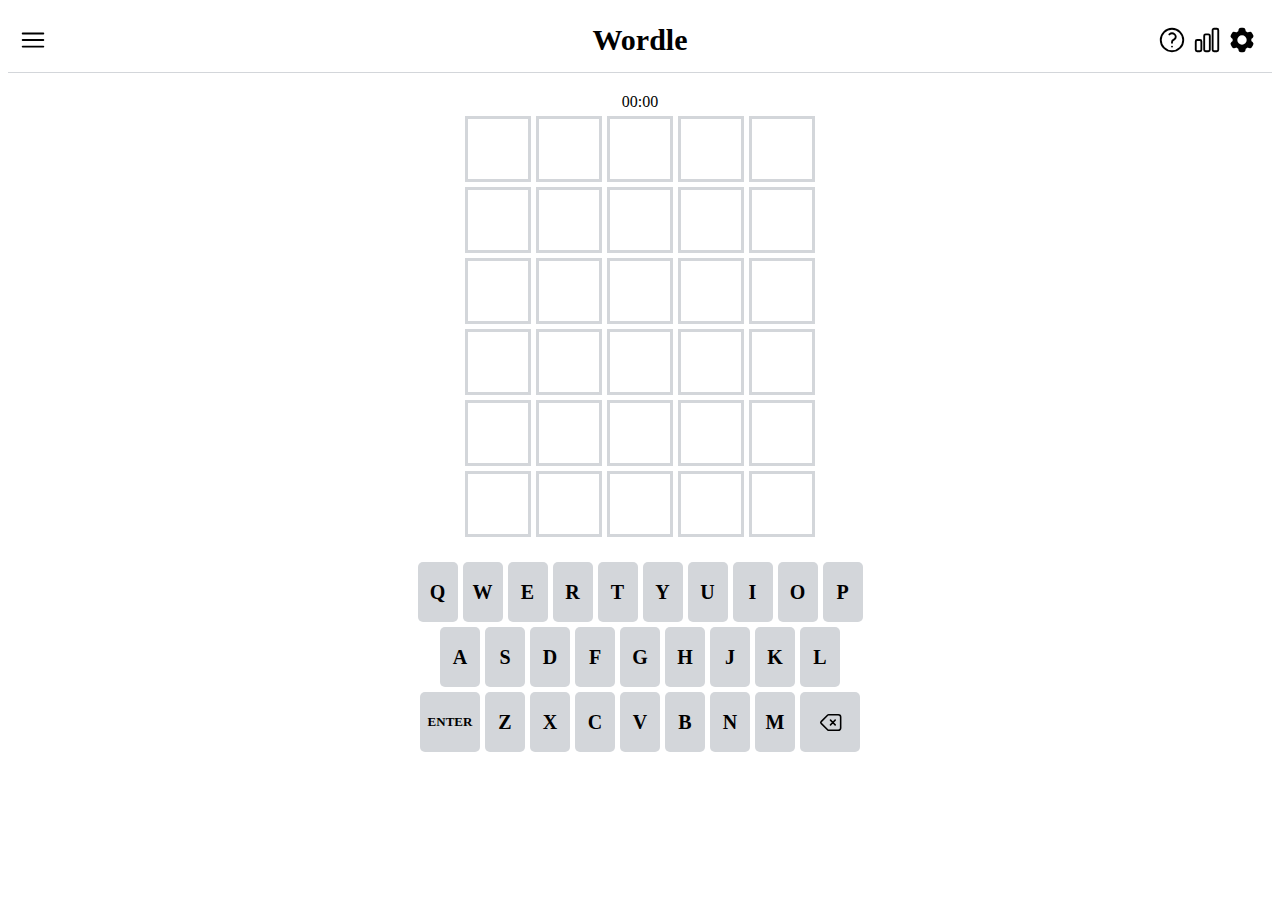
<file: index.html>
<!DOCTYPE html>
<html lang="en">
  <head>
    <meta charset="UTF-8" />
    <meta name="viewport" content="width=device-width, initial-scale=1.0" />
    <title>Wordle!!</title>
    <link rel="stylesheet" href="css/main.css" />
    <link rel="stylesheet" href="css/footer.css" />
    <link rel="stylesheet" href="css/header.css" />
  </head>
  <body>
    <header>
      <div class="appheader">
        <div class="appheader-menu-left">
          <img src="assets/menu.svg" alt="" />
        </div>
        <div class="appheader-title">Wordle</div>
        <div class="appheader-menu-right">
          <img src="assets/questionmark.svg" alt="" />
          <img src="assets/statistics.svg" alt="" />
          <img src="assets/setting.svg" alt="" />
        </div>
      </div>
    </header>
    <main>
      <div id="timer">00:00</div>

      <div class="board-row row-0">
        <div class="board-block" data-index="00"></div>
        <div class="board-block" data-index="01"></div>
        <div class="board-block" data-index="02"></div>
        <div class="board-block" data-index="03"></div>
        <div class="board-block" data-index="04"></div>
      </div>
      <div class="board-row row-1">
        <div class="board-block" data-index="10"></div>
        <div class="board-block" data-index="11"></div>
        <div class="board-block" data-index="12"></div>
        <div class="board-block" data-index="13"></div>
        <div class="board-block" data-index="14"></div>
      </div>
      <div class="board-row row-2">
        <div class="board-block" data-index="20"></div>
        <div class="board-block" data-index="21"></div>
        <div class="board-block" data-index="22"></div>
        <div class="board-block" data-index="23"></div>
        <div class="board-block" data-index="24"></div>
      </div>
      <div class="board-row row-3">
        <div class="board-block" data-index="30"></div>
        <div class="board-block" data-index="31"></div>
        <div class="board-block" data-index="32"></div>
        <div class="board-block" data-index="33"></div>
        <div class="board-block" data-index="34"></div>
      </div>
      <div class="board-row row-4">
        <div class="board-block" data-index="40"></div>
        <div class="board-block" data-index="41"></div>
        <div class="board-block" data-index="42"></div>
        <div class="board-block" data-index="43"></div>
        <div class="board-block" data-index="44"></div>
      </div>
      <div class="board-row row-5">
        <div class="board-block" data-index="50"></div>
        <div class="board-block" data-index="51"></div>
        <div class="board-block" data-index="52"></div>
        <div class="board-block" data-index="53"></div>
        <div class="board-block" data-index="54"></div>
      </div>
    </main>
    <footer>
      <div class="keyboard-row row0">
        <div class="keyboard-block" data-key="Q">Q</div>
        <div class="keyboard-block" data-key="W">W</div>
        <div class="keyboard-block" data-key="E">E</div>
        <div class="keyboard-block" data-key="R">R</div>
        <div class="keyboard-block" data-key="T">T</div>
        <div class="keyboard-block" data-key="Y">Y</div>
        <div class="keyboard-block" data-key="U">U</div>
        <div class="keyboard-block" data-key="I">I</div>
        <div class="keyboard-block" data-key="O">O</div>
        <div class="keyboard-block" data-key="P">P</div>
      </div>
      <div class="keyboard-row row1">
        <div class="keyboard-block" data-key="A">A</div>
        <div class="keyboard-block" data-key="S">S</div>
        <div class="keyboard-block" data-key="D">D</div>
        <div class="keyboard-block" data-key="F">F</div>
        <div class="keyboard-block" data-key="G">G</div>
        <div class="keyboard-block" data-key="H">H</div>
        <div class="keyboard-block" data-key="J">J</div>
        <div class="keyboard-block" data-key="K">K</div>
        <div class="keyboard-block" data-key="L">L</div>
      </div>
      <div class="keyboard-row row2">
        <div class="keyboard-block-enter" data-key="ENTER">ENTER</div>
        <div class="keyboard-block" data-key="Z">Z</div>
        <div class="keyboard-block" data-key="X">X</div>
        <div class="keyboard-block" data-key="C">C</div>
        <div class="keyboard-block" data-key="V">V</div>
        <div class="keyboard-block" data-key="B">B</div>
        <div class="keyboard-block" data-key="N">N</div>
        <div class="keyboard-block" data-key="M">M</div>
        <div class="keyboard-block-backspace" data-key="BACK">
          <img src="assets/backspace.svg" alt="" />
        </div>
      </div>
    </footer>
    <script src="js/index.js"></script>
  </body>
</html>
</file>
<file: css/main.css>
main {
  display: flex;
  flex-direction: column;
  justify-content: center;
  align-items: center;
  gap: 5px; /*갭으로 각 간격을 띄울 수 있다.*/
}
.board-row {
  display: flex;
  justify-content: center;
  align-items: center;
  gap: 5px;
}

.board-block {
  display: flex;
  justify-content: center;
  align-items: center;
  border: 3px solid #d3d6da;
  width: 60px;
  height: 60px;
  font-size: 30px;
  font-weight: bold;
}
</file>
<file: css/footer.css>
footer {
  display: flex;
  justify-content: center;
  align-items: center;
  gap: 5px;
  margin-top: 25px;
  flex-direction: column;
}
.keyboard-row {
  display: flex;
  justify-content: center;
  align-items: center;
  gap: 5px;
}

.keyboard-block {
  display: flex;
  justify-content: center;
  align-items: center;
  width: 40px;
  height: 60px;
  background-color: rgb(211, 214, 218);
  border-radius: 5px;
  font-weight: bold;
  font-size: 20px;
}

.keyboard-block-enter {
  display: flex;
  justify-content: center;
  align-items: center;
  width: 60px;
  height: 60px;
  background-color: rgb(211, 214, 218);
  border-radius: 5px;
  font-size: small;
  font-weight: bold;
}

.keyboard-block-backspace {
  display: flex;
  justify-content: center;
  align-items: center;
  width: 60px;
  height: 60px;
  background-color: rgb(211, 214, 218);
  border-radius: 5px;
  font-weight: bold;
}

.keyboard-block-backspace img {
  width: 25px;
}
</file>
<file: css/header.css>
header {
  border-bottom: 1px solid rgb(211, 214, 218);
  position: relative;
  padding: 15px 0px 15px 0px;
  margin-bottom: 20px;
}

.appheader {
  display: flex;
  justify-content: center;
  align-items: center;
}
.appheader-menu-left {
  position: absolute;
  left: 10px;
  width: 30px;
  height: 30px;
}

.appheader-title {
  display: flex;
  justify-content: center;
  align-items: center;
  font-size: 30px;
  font-weight: bold;
}

.appheader-menu-right {
  display: flex;
  position: absolute;
  right: 85px;
  width: 30px;
  height: 30px;
}

.appheader-menu-right img {
  margin-right: 5px;
}
</file>
